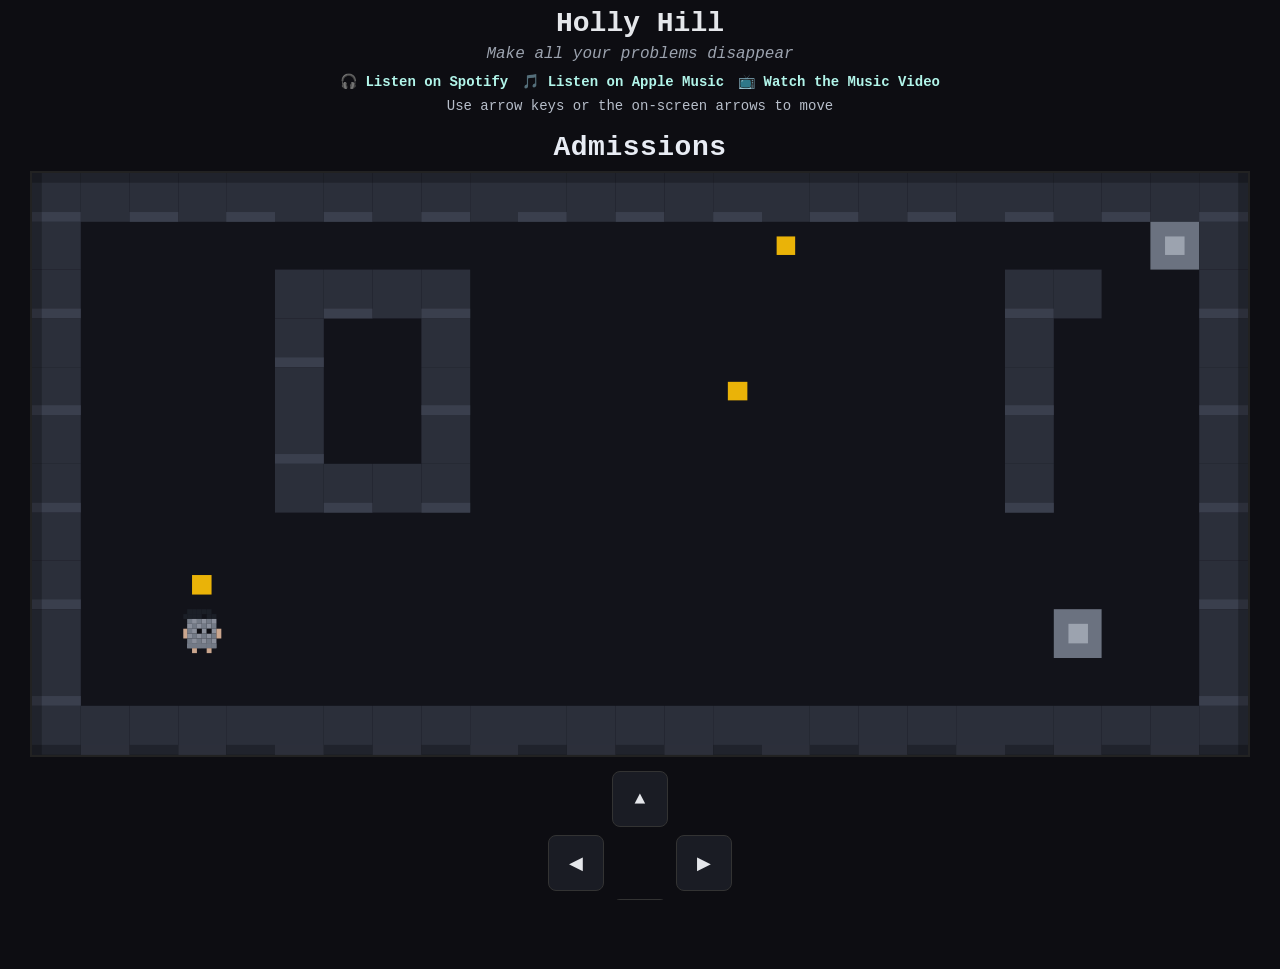
<file: index.html>
<!doctype html>
<html lang="en">
<head>
  <meta charset="utf-8" />
  <meta name="viewport" content="width=device-width,initial-scale=1" />
  <title>Holly Hill</title>
  <link rel="preload" href="/assets/holly-hill.mp3" as="audio">
  <link rel="stylesheet" href="/styles.css">
</head>
<body>

  <div id="music-header">
    <h1>Holly Hill</h1>
    <p class="subtitle">Make all your problems disappear</p>
    <div id="music-links">
      <a href="https://open.spotify.com/artist/0VMnYh4NKUd3raV3jYFlHb" target="_blank" rel="noopener">
        🎧 Listen on Spotify
      </a>
      <a href="https://music.apple.com/ca/artist/tulip/1689110853" target="_blank" rel="noopener">
        🎵 Listen on Apple Music
      </a>
      <a href="https://www.youtube.com/watch?v=AZYXjdqdfTo" target="_blank" rel="noopener">
        📺 Watch the Music Video
      </a>
    </div>
    <div id="play-help">Use arrow keys or the on-screen arrows to move</div>
  </div>


  <div id="hollyhill-game">
    <div id="room-name"></div>  <!-- New: large room name -->
    <canvas id="game" width="260" height="180"></canvas>
    <div id="hud" aria-hidden="true"></div> <!-- optional, can keep for future -->
    <div id="dpad" aria-label="controls">
      <button data-dir="up">▲</button>
      <button data-dir="left">◀</button>
      <button data-dir="right">▶</button>
      <button data-dir="down">▼</button>
    </div>
  </div>

  <audio id="bgm" src="" loop></audio>
  

  <script type="module">
  // Try to load your app. If this import fails, the next script will show a message.
  import "/src/main.js";
  window.__hhModuleLoaded = true;
</script>
<script>
  // If the module did not set the flag within 800ms, show a visible hint.
  setTimeout(function(){
    if (!window.__hhModuleLoaded) {
      var el = document.createElement('pre');
      el.textContent = "Could not load /src/main.js. Open this URL in your browser. If it 404s, the path or folder name is wrong.";
      el.style.cssText = "white-space:pre-wrap; background:#331; color:#ffdede; padding:10px; border:1px solid #553; max-width:960px; margin:12px auto; font:12px ui-monospace,monospace;";
      document.body.insertBefore(el, document.body.firstChild);
    }
  }, 800);
</script>





<script>
(function(){
  function showErr(msg){
    var el = document.createElement('pre');
    el.id = 'hh-error';
    el.textContent = String(msg || 'Unknown error');
    el.style.cssText = 'white-space:pre-wrap; background:#1a1c24; color:#ffb4b4; padding:12px; border:1px solid #442; max-width:960px; margin:12px auto; font:12px ui-monospace,monospace;';
    document.body.insertBefore(el, document.body.firstChild);
  }
  window.addEventListener('error', function(e){
    if (document.getElementById('hh-error')) return;
    var where = e.filename ? ('\n' + e.filename + ':' + e.lineno + ':' + e.colno) : '';
    showErr('Script error: ' + e.message + where);
  });
  window.addEventListener('unhandledrejection', function(e){
    if (document.getElementById('hh-error')) return;
    showErr('Unhandled promise rejection: ' + (e.reason && (e.reason.stack || e.reason.message || e.reason)));
  });
})();
</script>


  


  
  
</body>
</html>
</file>
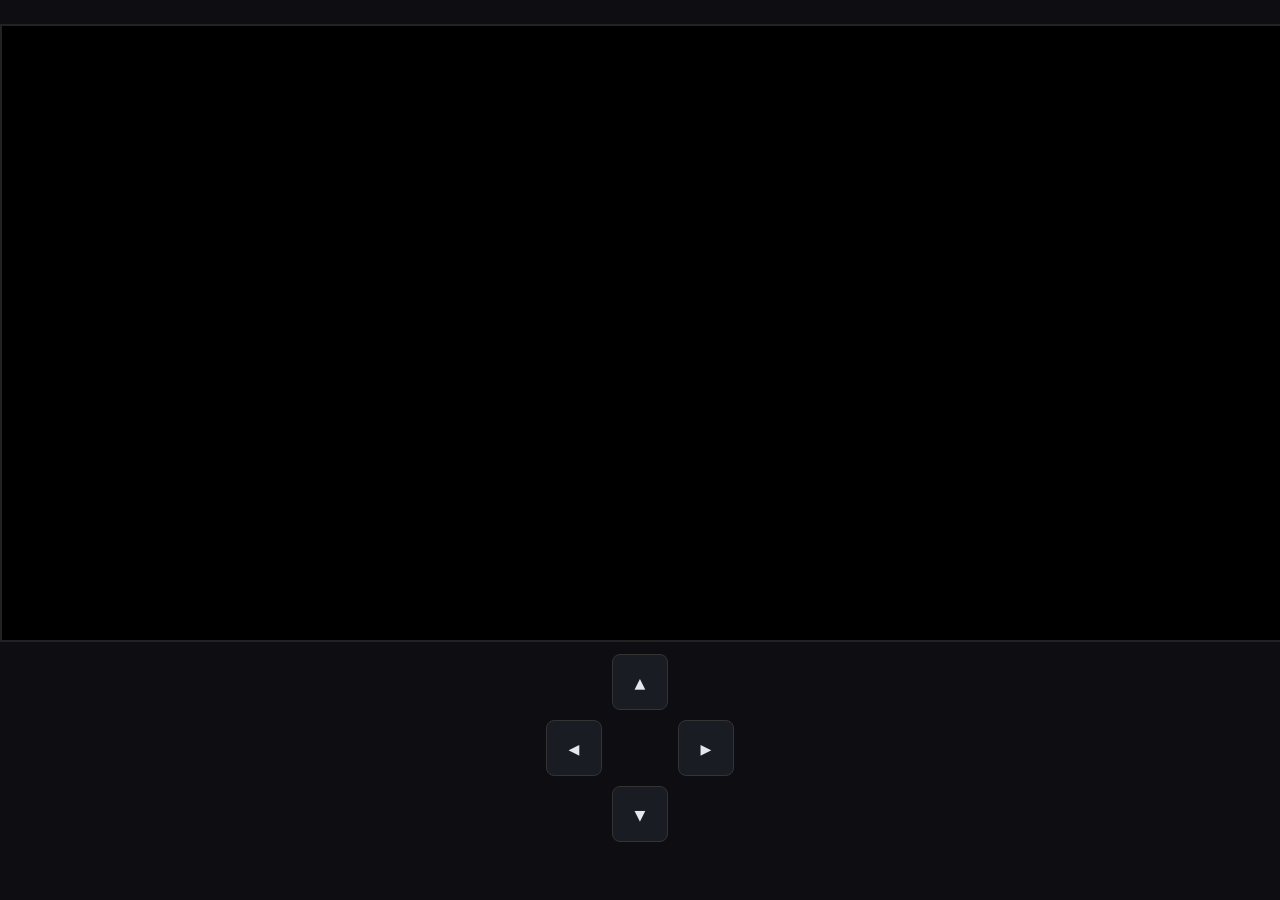
<file: public/index.html>
<!doctype html>
<html lang="en">
<head>
  <meta charset="utf-8" />
  <meta name="viewport" content="width=device-width,initial-scale=1" />
  <title>Holly Hill</title>
  <link rel="preload" href="/assets/holly-hill.mp3" as="audio">
  <link rel="stylesheet" href="/public/styles.css">
</head>
<body>
  <div id="hollyhill-game">
    <canvas id="game" width="260" height="180"></canvas>
    <div id="hud"></div>
    <div id="dpad" aria-label="controls">
      <button data-dir="up">▲</button>
      <button data-dir="left">◀</button>
      <button data-dir="right">▶</button>
      <button data-dir="down">▼</button>
    </div>
  </div>

  <audio id="bgm" src="" loop></audio>
  <script type="module" src="/src/main.js"></script>
</body>
</html>
</file>
<file: styles.css>
:root { color-scheme: dark; }

/* Keep everything inside the viewport */
html, body {
  margin: 0;
  height: 100%;
  min-height: 100%;
  background: #0d0d12;
  font-family: ui-monospace, Menlo, Consolas, monospace;
  color: #e5e7eb;
  overflow: hidden; /* no vertical scroll */
}

/* Center the whole game column */
#hollyhill-game {
  max-width: 100%;
  margin: 12px auto;
  display: flex;               /* NEW */
  flex-direction: column;      /* NEW */
  align-items: center;         /* NEW: centers the canvas/HUD/dpad horizontally */
  text-align: center;
  overflow: hidden;
}

/* Canvas is sized by JS, make its visual width include the border and center it */
#game {
  margin: 0 auto;              /* NEW: center in case parent text-align changes */
  box-sizing: border-box;      /* NEW: include 2px border in width calc */
  background: #0d0d12;
  border: 2px solid #222;
  image-rendering: pixelated;
  image-rendering: crisp-edges;
  display: block;
}

#hud {
  font-size: 12px;
  line-height: 1.4;
  color: #d5d7e0;
  margin-top: 6px;
}

/* D-pad */
#dpad, #dpad * { user-select: none; -webkit-user-select: none; }

#dpad {
  margin-top: 8px;
  display: grid;
  grid-template-columns: auto auto auto;
  grid-template-rows: auto auto auto;
  grid-template-areas:
    ". up ."
    "left . right"
    ". down .";
  gap: 8px;
  justify-content: center;
  align-items: center;
  touch-action: none;
}
#dpad [data-dir="up"]    { grid-area: up; }
#dpad [data-dir="left"]  { grid-area: left; }
#dpad [data-dir="right"] { grid-area: right; }
#dpad [data-dir="down"]  { grid-area: down; }

#dpad button {
  width: clamp(40px, 8.5vw, 56px);
  height: clamp(40px, 8.5vw, 56px);
  border: 1px solid #333; border-radius: 8px;
  background: #1a1c24; color: #e5e7eb;
  font: 18px ui-monospace, Menlo, Consolas, monospace;
}

/* Header tightened to free vertical space */
#music-header {
  text-align: center;
  margin: 8px 12px 12px;
}
#music-header h1 {
  margin: 6px;
  font-size: 28px;
  color: #e5e7eb;
}
#music-header .subtitle {
  margin: 2px 0 10px;
  font-size: 16px;
  font-style: italic;
  color: #9ca3af;
}

/* Link row that wraps on small screens */
#music-links {
  display: flex;
  justify-content: center;
  gap: 14px;
  font-size: 14px;
  flex-wrap: wrap;
  padding: 0 8px;
}
#music-links a {
  color: #b2f5ea;
  text-decoration: none;
  font-weight: bold;
}
#music-links a:hover {
  text-decoration: underline;
}

/* Instruction line under header links */
#play-help {
  margin-top: 8px;
  font-size: 14px;
  color: #b7beca;
}

/* Big room name above the canvas */
#room-name {
  margin: 6px 0 8px;
  font-size: clamp(18px, 3.2vw, 28px);
  font-weight: 700;
  color: #e8ecf4;
  text-align: center;
  letter-spacing: 0.5px;
}
</file>
<file: public/styles.css>
:root { color-scheme: dark; }

html, body {
  margin: 0;
  background: #0d0d12;
  font-family: ui-monospace, Menlo, Consolas, monospace;
  color: #e5e7eb;
  height: 100%;
  overflow: hidden;
}

#hollyhill-game {
  max-width: 100%;
  margin: 24px auto;
  text-align: center;
  overflow: hidden;
}

#game {
  width: 100%;
  height: auto;
  background: #0d0d12;
  border: 2px solid #222;
  image-rendering: pixelated;
  image-rendering: crisp-edges;
  display: block;
}

#hud { font-size: 12px; line-height: 1.4; color:#d5d7e0; margin-top: 8px; }

#dpad, #dpad * { user-select: none; -webkit-user-select: none; }

#dpad {
  margin-top: 12px;
  display: grid;
  grid-template-columns: 56px 56px 56px;
  grid-template-rows: 56px 56px 56px;
  grid-template-areas:
    ". up ."
    "left . right"
    ". down .";
  gap: 10px;
  justify-content: center;
  align-items: center;
  touch-action: none;
}
#dpad [data-dir="up"]    { grid-area: up; }
#dpad [data-dir="left"]  { grid-area: left; }
#dpad [data-dir="right"] { grid-area: right; }
#dpad [data-dir="down"]  { grid-area: down; }

#dpad button {
  width: 56px; height: 56px;
  border: 1px solid #333; border-radius: 8px;
  background: #1a1c24; color: #e5e7eb;
  font: 18px ui-monospace, Menlo, Consolas, monospace;
}

@media (min-width: 700px) { /* hide on desktop if you prefer */
  /* #dpad { display: none; } */
}
</file>
